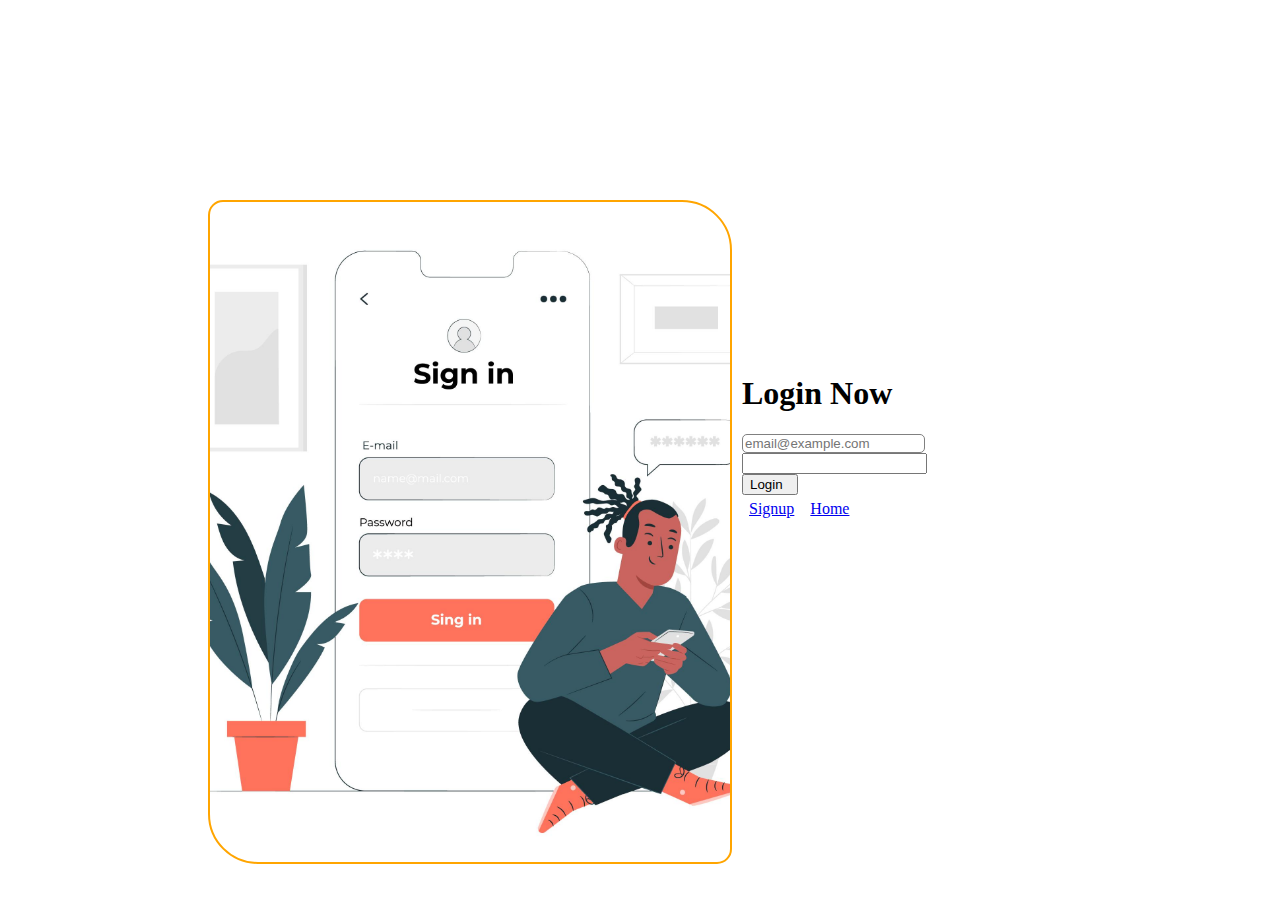
<file: login.html>
<!DOCTYPE html>
<html lang="en">
<head>
    <meta charset="UTF-8">
    <meta http-equiv="X-UA-Compatible" content="IE=edge">
    <meta name="viewport" content="width=device-width, initial-scale=1.0">
    <title>Document</title>
    <link rel="stylesheet" href="logincss.css">
    <link rel="stylesheet" href="https://cdnjs.cloudflare.com/ajax/libs/font-awesome/6.1.1/css/all.min.css" integrity="sha512-KfkfwYDsLkIlwQp6LFnl8zNdLGxu9YAA1QvwINks4PhcElQSvqcyVLLD9aMhXd13uQjoXtEKNosOWaZqXgel0g==" crossorigin="anonymous" referrerpolicy="no-referrer" />

    <link href="https://cdn.jsdelivr.net/npm/bootstrap@5.2.0-beta1/dist/css/bootstrap.min.css" rel="stylesheet" integrity="sha384-0evHe/X+R7YkIZDRvuzKMRqM+OrBnVFBL6DOitfPri4tjfHxaWutUpFmBp4vmVor" crossorigin="anonymous">
</head>
<body>
    <div class="shadow p-3 mb-5 bg-body rounded col-12 col-md-8" id="shadow">
        <!--
        <div class="form-group">
            <div class="row col-12 col-md-8">
            <div class="col-12 col-md-4">
            <label for="first name">First Name:</label>
            <input type="text" id="first name" class="form-control" name="first name" placeholder="First Name" >
           </div> 
           <div class="col-12 col-md-4">
            <label for="Subject">Subject:</label>
            <input type="text" id="Subject" class="form-control" name="Subject" placeholder="Subject">
           </div> 
        </div>   
        <div class="row col-12 col-md-8">
            <div class="col-12 col-md-4 mt-2">
                <label for="email">Your Email:</label>
                <input type="text" id="email" class="form-control" placeholder="Your Email" name="email">

            </div>
            <div class="col-12 col-md-4 mt-2">
                <label for="phone">Phone no:</label>
                <input type="text" id="phone" class="form-control" name="phone" placeholder="Phone no">

            </div>
       
        </div> 
        <div class="row col-12 col-md-8"> 
            <div class="col-12 col-md-8 mt-2">
                <label for="Message">Message:</label>
                <textarea name="message" id="message" name="message" col="4"  rows="3" placeholder="Write Your Message Here" class="form-control"></textarea>

            </div>
       
        </div>
        <button type="submit" class="mt-2 btn btn-dark">Submit&nbsp;&nbsp;<i class="fa-solid fa-arrow-right-from-bracket"></i></button>
        </div>    
    </form>
    
--> 

<section>
  <div class="aboutus">
    <div class="aboutusColumn-1">
       
    </div>
<div class="aboutusColumn-2">
  <h1>Login Now</h1>

    <form>

    <div class="mb-3 row">
        <div class="col-sm-10">
          <input type="text"  class="form-control-plaintext"  placeholder="email@example.com">
        </div>
      </div>
      <div class="mb-3 row">
        <div class="col-sm-10">
          <input type="password" class="form-control" id="inputPassword">
        </div>
      </div>
      <button type="submit" id="button1" class="mt-2 btn btn-dark text-white p-3">Login&nbsp;&nbsp;<i class="fa-solid fa-arrow-right-from-bracket"></i></button>
    <div>
     <a href="signup.html" class="link">Signup</a>
     <a href="photographer.html" class="link">Home</a>
</div>

</div>

</div>

</section>


    </div>
    <script src="https://cdn.jsdelivr.net/npm/bootstrap@5.2.0-beta1/dist/js/bootstrap.bundle.min.js" integrity="sha384-pprn3073KE6tl6bjs2QrFaJGz5/SUsLqktiwsUTF55Jfv3qYSDhgCecCxMW52nD2" crossorigin="anonymous"></script>

</body>
</html>
</file>
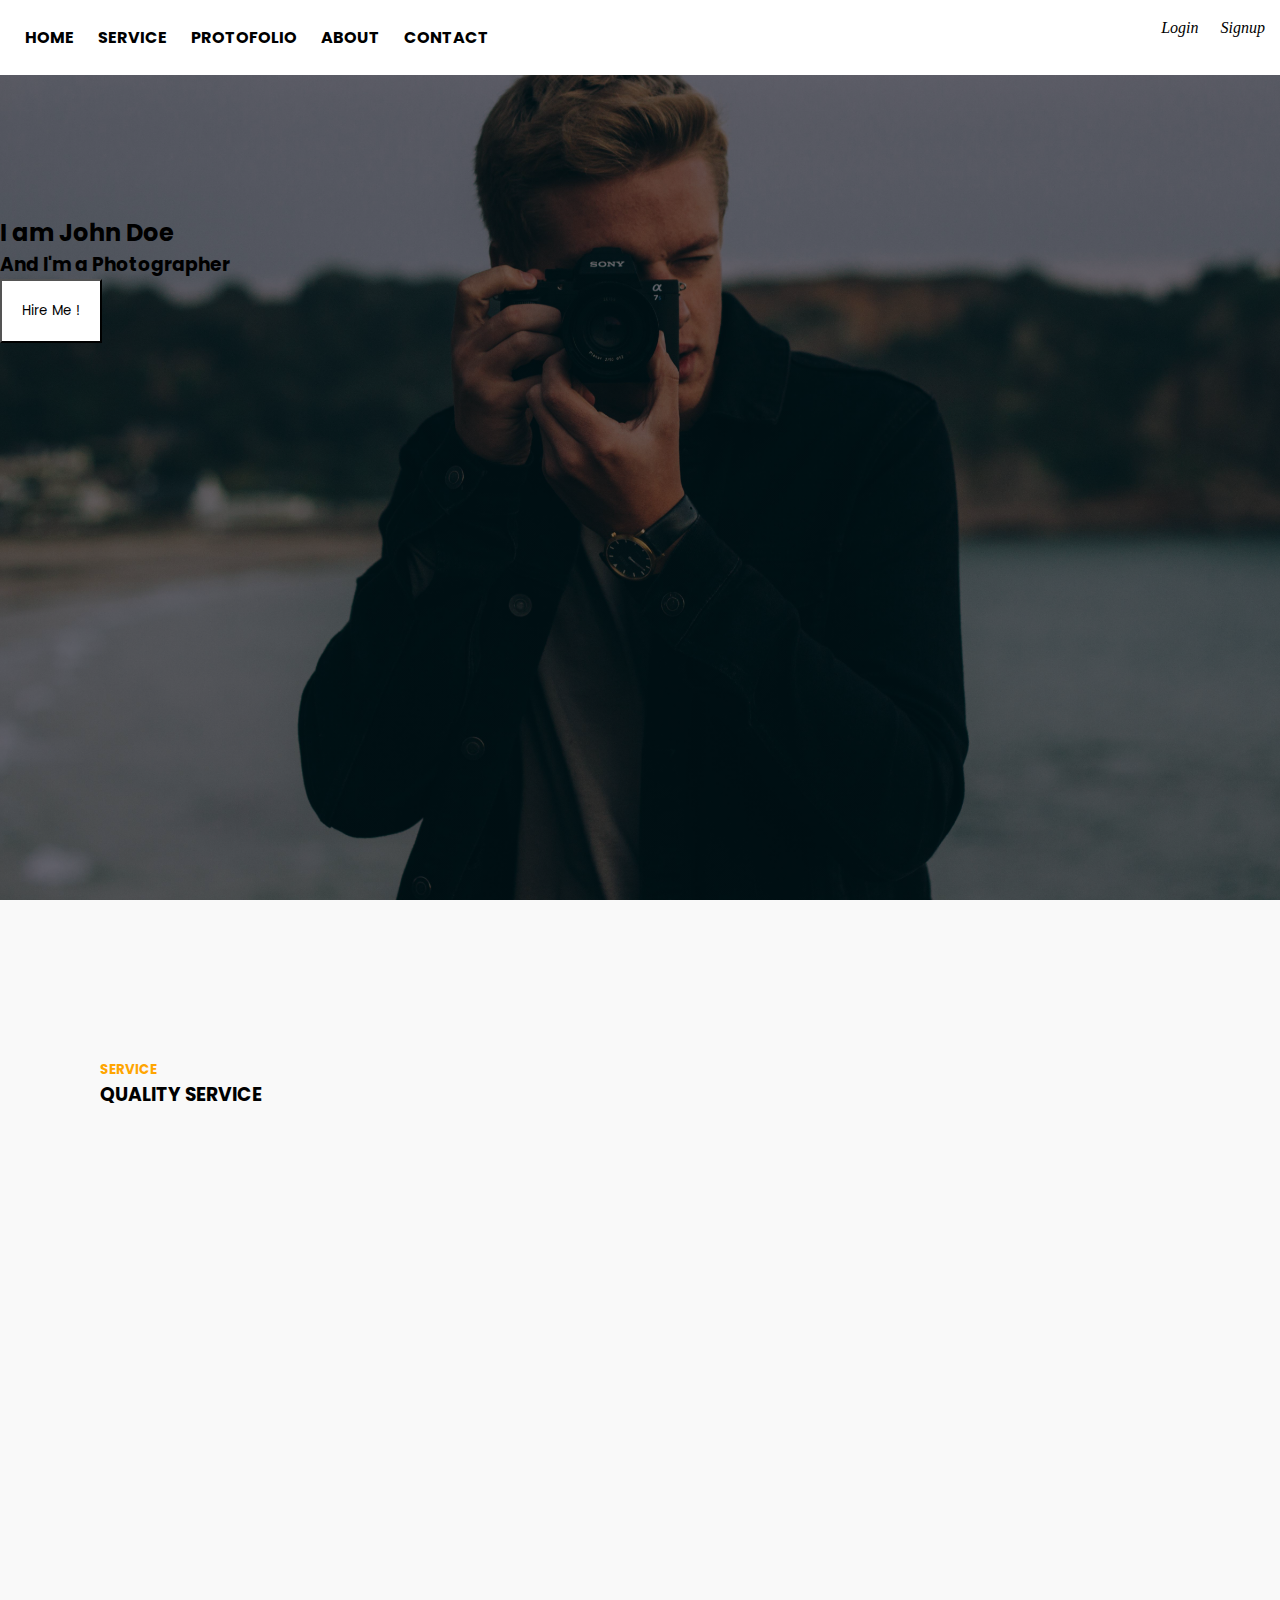
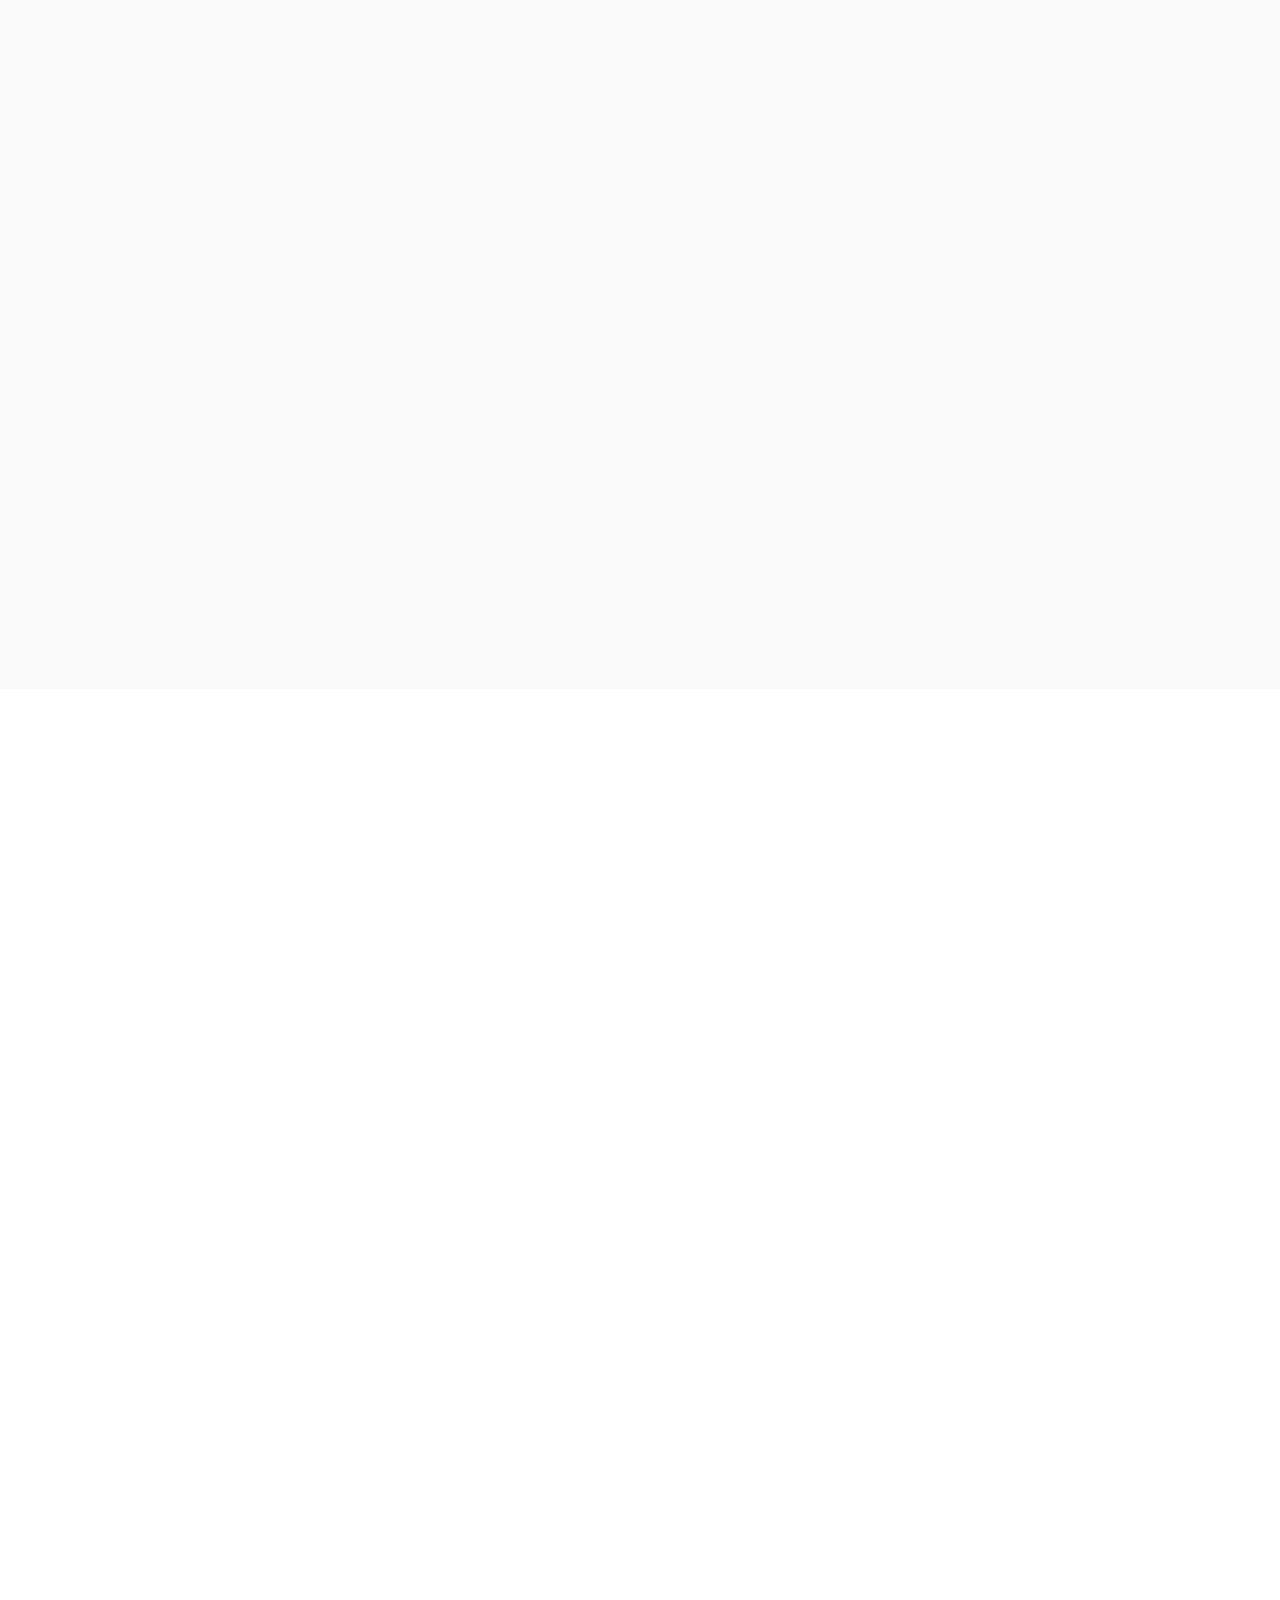
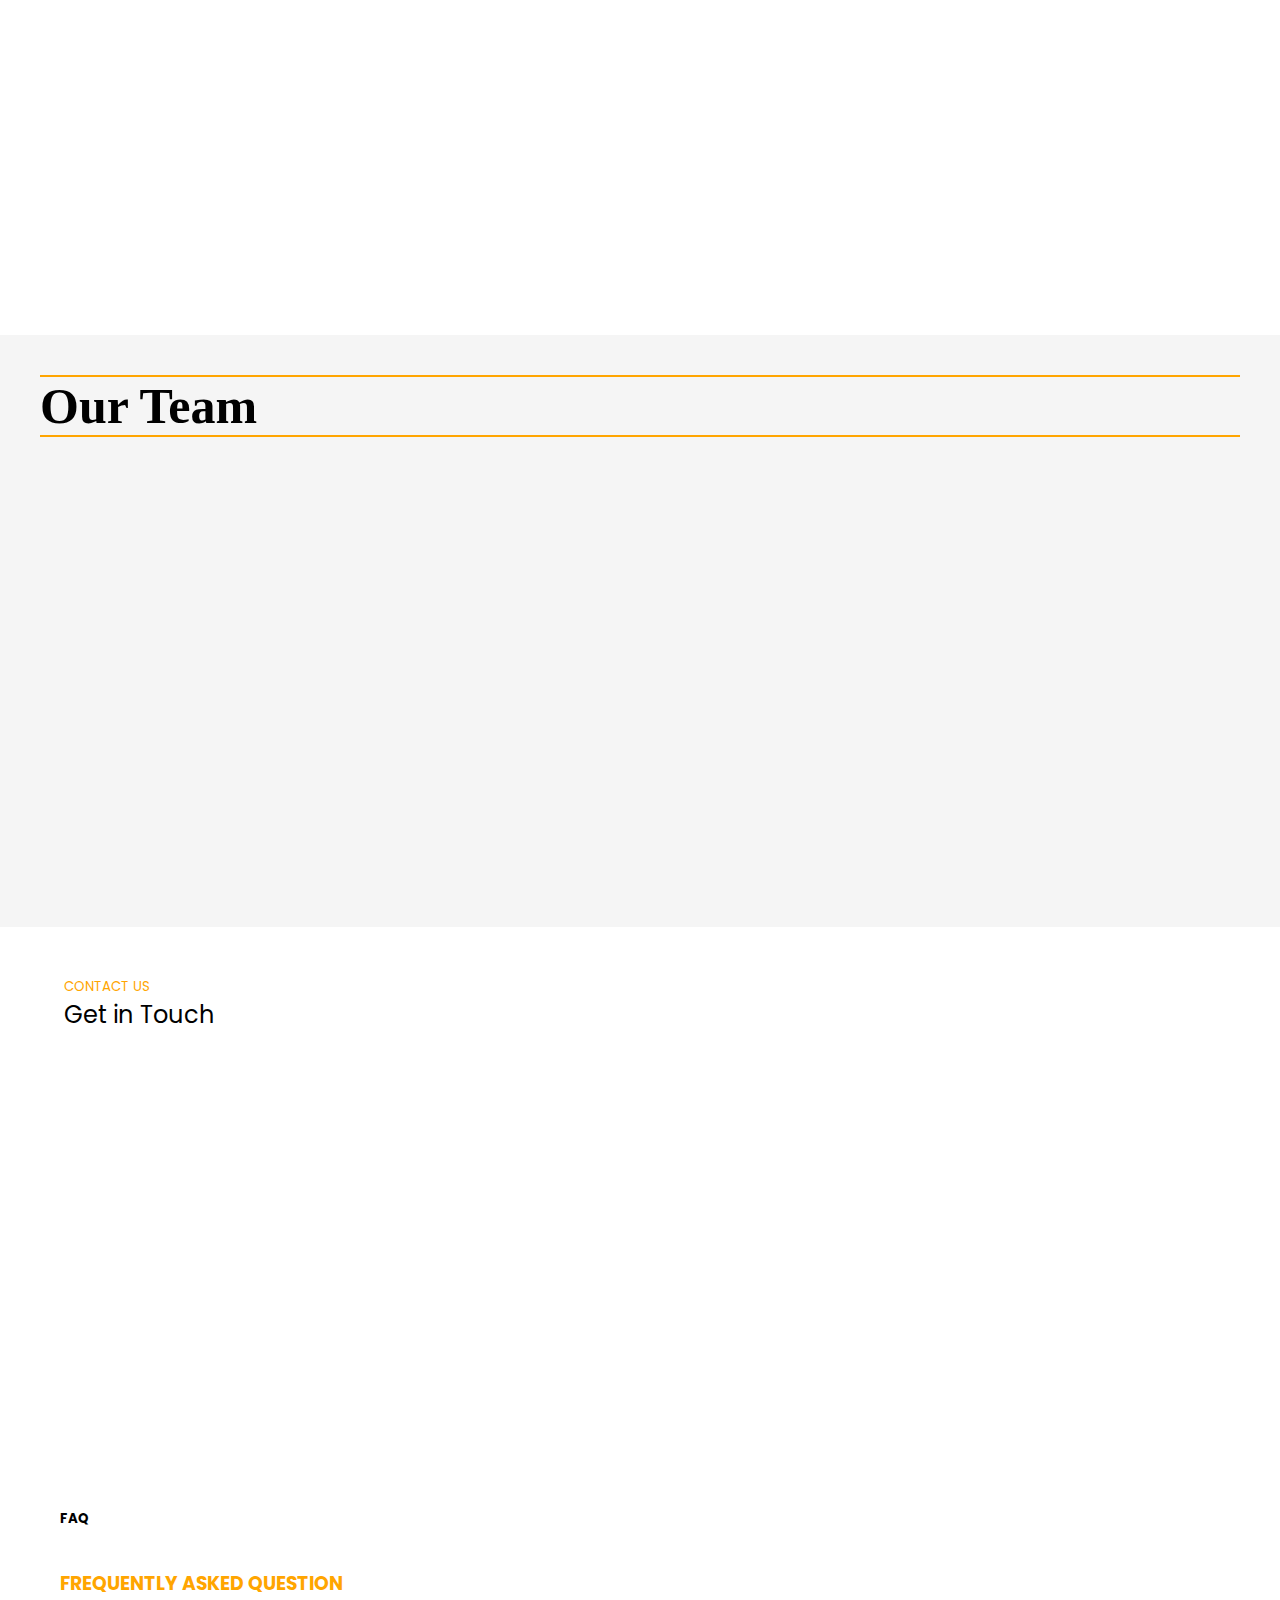
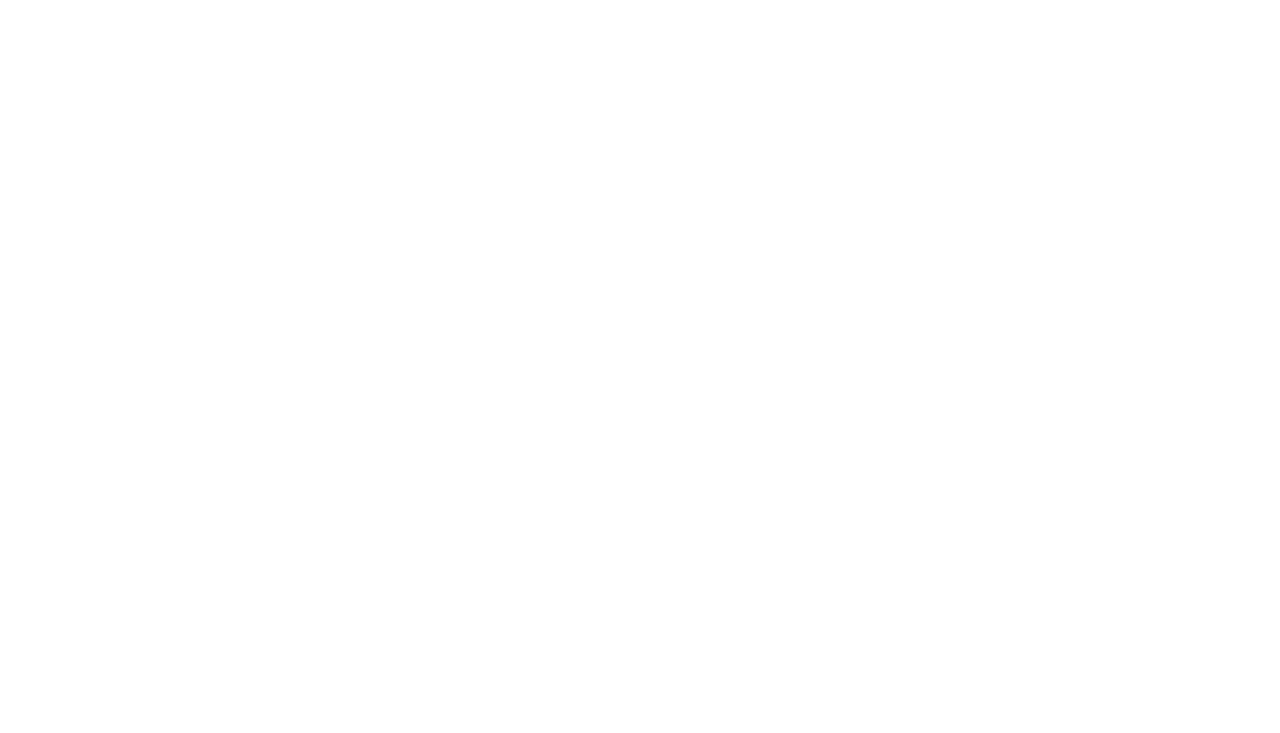
<file: photographer1.html>
<!DOCTYPE html>
<html lang="en">
<head>
    <meta charset="UTF-8">
    <meta http-equiv="X-UA-Compatible" content="IE=edge">
    <meta name="viewport" content="width=device-width, initial-scale=1.0">
    <title>Document</title>
    <link rel="stylesheet" href="https://cdnjs.cloudflare.com/ajax/libs/font-awesome/6.1.1/css/all.min.css" integrity="sha512-KfkfwYDsLkIlwQp6LFnl8zNdLGxu9YAA1QvwINks4PhcElQSvqcyVLLD9aMhXd13uQjoXtEKNosOWaZqXgel0g==" crossorigin="anonymous" referrerpolicy="no-referrer" />
    <link href="https://cdn.jsdelivr.net/npm/bootstrap@5.2.0-beta1/dist/css/bootstrap.min.css" rel="stylesheet" integrity="sha384-0evHe/X+R7YkIZDRvuzKMRqM+OrBnVFBL6DOitfPri4tjfHxaWutUpFmBp4vmVor" crossorigin="anonymous">
     <link rel="stylesheet" href="style-1.css">
     <link href="https://unpkg.com/aos@2.3.1/dist/aos.css" rel="stylesheet">

</head>
    
    <div class="hero-image">
    
        <div class="herocontent">
            <div class="nav1">
                <ul class="nav-menu">
                    <li class="nav-item">
                        <a href="#" class="nav-link">HOME</a>
                    </li>
                    <li class="nav-item">
                        <a href="#" class="nav-link">SERVICE</a>
                    </li>
    
                    <li class="nav-item">
                        <a href="#" class="nav-link">PROTOFOLIO</a>
                    </li>
                    <li class="nav-item">
                        <a href="#" class="nav-link">ABOUT</a>
                    </li>
                    <li class="nav-item">
                        <a href="#" class="nav-link">CONTACT</a>
                    </li>

                    <li class="nav-item" id="login">
                        <a href="login.html" class="nav-link">LOGIN</a>
                    </li>

                    <li class="nav-item" id="signup">
                        <a href="signup.html" class="nav-link">SIGNUP</a>
                    </li>
                </ul>
                <div class="hamburger">
                    <span class="bar"></span>
                    <span class="bar"></span>
                    <span class="bar"></span>
                </div>
            <div class="buttons">
                <i class="fa-solid fa-arrow-right-to-bracket" id="icon">&nbsp;&nbsp;<span><a href="#">Login</a></span></i>
                &nbsp;
                <i class="fa-solid fa-user-plus" id="icon1">&nbsp;&nbsp;<span><a href="#">Signup</a></span></i>
              </div>
              
           </div>
           <div class="container">
            <div class="hero-content py-5">
            <h2 class="text-white">I am John Doe
            </h2>
            <h3 class="text-white">And I'm a Photographer
            </h3>
            <button class="px-3 py-2 rounded-5 border-0">Hire Me !</button>
           </div>
        </div>
        </div>
   
</div>

      </div>
  <section class="section1">
      <h5 class="service">SERVICE</h5>
      <h3 class="quality">QUALITY SERVICE</h3>
      
          <div class="customer row">
              <div class="customer-service"  data-aos="fade-right">
                 <span class="medal">
                     
                    
                    
                    <svg xmlns="http://www.w3.org/2000/svg" x="0px" y="0px"
                    width="80" height="80"
                    viewBox="0 0 172 172"
                    style=" fill:#ffa500;"><g fill="none" fill-rule="nonzero" stroke="none" stroke-width="1" stroke-linecap="butt" stroke-linejoin="miter" stroke-miterlimit="10" stroke-dasharray="" stroke-dashoffset="0" font-family="none" font-weight="none" font-size="none" text-anchor="none" style="mix-blend-mode: normal"><path d="M0,172v-172h172v172z" fill="none"></path><g fill="#f1c40f"><path d="M17.2,13.76c-1.89978,0.00019 -3.43981,1.54022 -3.44,3.44v137.6c0.00019,1.89978 1.54022,3.43981 3.44,3.44h137.6c1.89978,-0.00019 3.43981,-1.54022 3.44,-3.44v-137.6c-0.00019,-1.89978 -1.54022,-3.43981 -3.44,-3.44zM20.64,20.64h130.72v130.72h-130.72zM51.6,79.12v11.85187h17.2v53.50813h13.76v-53.50813h17.2v-11.85187zM126.21844,79.1536c-10.71431,-0.04265 -22.95797,3.2042 -22.95797,18.28172c0,19.7112 26.55922,19.71604 26.55922,28.60844c0,0.8428 0.35744,6.96735 -9.01656,6.96735c-9.374,0 -17.18656,-5.89235 -17.18656,-5.89235v14.30422c0,0 40.87015,13.219 40.87015,-16.5886c-0.00344,-19.35 -26.80781,-18.38223 -26.80781,-27.99703c0,-3.72552 2.64671,-7.20922 9.97735,-7.20922c7.33064,0 13.82047,4.32687 13.82047,4.32687l0.48375,-12.74547c0,0 -7.40868,-2.02277 -15.74203,-2.05594z"></path></g></g></svg>                 
                 
                    <h5>Web Development</h5>
                 <p>Lorem ipsum dolor sit amet, consectetur adipiscing elit. Sed aliquam scelerisque porta. Suspendisse gravida varius dolor.

                </div>
              <div class="customer-service"  data-aos="fade-right">
                <span class="medal"><svg xmlns="http://www.w3.org/2000/svg" x="0px" y="0px"
                    width="80" height="80"
                    viewBox="0 0 172 172"
                    style=" fill:#ffa500;"><g fill="none" fill-rule="nonzero" stroke="none" stroke-width="1" stroke-linecap="butt" stroke-linejoin="miter" stroke-miterlimit="10" stroke-dasharray="" stroke-dashoffset="0" font-family="none" font-weight="none" font-size="none" text-anchor="none" style="mix-blend-mode: normal"><path d="M0,172v-172h172v172z" fill="none"></path><g fill="#f1c40f"><path d="M20.64,13.76c-3.76014,0 -6.88,3.11986 -6.88,6.88v130.72c0,3.76014 3.11986,6.88 6.88,6.88h130.72c3.76014,0 6.88,-3.11986 6.88,-6.88v-130.72c0,-3.76014 -3.11986,-6.88 -6.88,-6.88zM20.64,20.64h130.72v130.72h-130.72zM99.76,48.16c-10.3544,0 -19.71362,4.16213 -26.55922,10.90453c-1.9952,-0.3784 -4.02238,-0.58453 -6.12078,-0.58453c-18.0256,0 -32.68,14.6544 -32.68,32.68c0,18.0256 14.6544,32.68 32.68,32.68h15.48h17.2c20.8808,0 37.84,-16.9592 37.84,-37.84c0,-20.8808 -16.9592,-37.84 -37.84,-37.84zM99.76,55.04c17.0624,0 30.96,13.8976 30.96,30.96c0,17.0624 -13.8976,30.96 -30.96,30.96c-4.9536,0 -9.28827,-1.27603 -13.17547,-3.30563c-5.3664,-2.7864 -9.91015,-7.08183 -14.21016,-11.65703l-3.60797,-3.92375c-1.9264,-2.0984 -3.85683,-4.22717 -5.85203,-6.18797c-1.3416,-1.3416 -1.3416,-3.54965 0,-4.89125c1.3416,-1.3416 3.54965,-1.3416 4.89125,0c2.0296,2.064 4.0248,4.23496 6.02,6.43656c7.8432,8.5656 15.23597,16.64906 25.93437,16.64906c13.2784,0 24.08,-10.8016 24.08,-24.08c0,-13.2784 -10.8016,-24.08 -24.08,-24.08c-4.7128,0 -9.22189,1.34455 -13.07469,3.89015c-1.9264,-1.4792 -4.01916,-2.85574 -6.25516,-3.99094c5.4696,-4.3688 12.24345,-6.77922 19.32985,-6.77922zM67.08,65.36c4.0248,0 7.66851,1.17255 11.00531,3.03015c1.7888,0.9632 3.44322,2.0933 5.02562,3.3661c3.44,2.6832 6.49972,5.85069 9.25172,8.77469c0.9976,1.032 1.99977,2.06024 2.96297,3.02344c1.3416,1.3416 1.3416,3.54965 0,4.89125c-1.3416,1.3416 -3.54965,1.3416 -4.89125,0c-0.9976,-0.9976 -1.99063,-2.07045 -3.05703,-3.17125c-5.848,-6.1232 -12.45415,-13.03437 -20.29735,-13.03437c-10.4232,0 -18.92,8.4968 -18.92,18.92c0,10.4232 8.4968,18.92 18.92,18.92c1.1008,0 2.19891,-0.10266 3.26531,-0.30906c1.8576,1.8576 3.8923,3.71547 6.0939,5.43547c-2.9584,1.1696 -6.12562,1.7536 -9.35922,1.7536c-14.2416,0 -25.8,-11.5584 -25.8,-25.8c0,-14.2416 11.5584,-25.8 25.8,-25.8z"></path></g></g></svg>

                </span>
                <h5>Creative Design</h5>

                <p>Lorem ipsum dolor sit amet, consectetur adipiscing elit. Sed aliquam scelerisque porta. Suspendisse gravida varius dolor.

              </div>
              <div class="customer-service"  data-aos="fade-right">
                <span class="medal">
                    
                    
                    
                    <svg xmlns="http://www.w3.org/2000/svg" x="0px" y="0px"
                    width="80" height="80"
                    viewBox="0 0 172 172"
                    style=" fill:#ffa500"><g fill="none" fill-rule="nonzero" stroke="none" stroke-width="1" stroke-linecap="butt" stroke-linejoin="miter" stroke-miterlimit="10" stroke-dasharray="" stroke-dashoffset="0" font-family="none" font-weight="none" font-size="none" text-anchor="none" style="mix-blend-mode: normal"><path d="M0,172v-172h172v172z" fill="none"></path><g fill="#f1c40f"><path d="M20.64,13.76c-3.76014,0 -6.88,3.11986 -6.88,6.88v130.72c0,3.76014 3.11986,6.88 6.88,6.88h130.72c3.76014,0 6.88,-3.11986 6.88,-6.88v-130.72c0,-3.76014 -3.11986,-6.88 -6.88,-6.88zM20.64,20.64h130.72v130.72h-130.72zM58.56735,48.16l-0.08735,75.68h8.47906l0.12094,-34.4h18.92v-6.88h-18.92672l-0.02688,-27.02281h22.3936v-7.37719zM101.48,48.16l0.12094,75.68h8.47906v-75.68z"></path></g></g></svg>                
                
                
                    <h5>Creative Design</h5>

                <p>Lorem ipsum dolor sit amet, consectetur adipiscing elit. Sed aliquam scelerisque porta. Suspendisse gravida varius dolor.

</p>
              </div>
      </div>

      <div class="customer1"  data-aos="fade-right">
        <div class="customer-service">
           <span class="medal">
               
            
            <svg xmlns="http://www.w3.org/2000/svg" x="0px" y="0px"
width="80" height="80"
viewBox="0 0 172 172"
style=" fill:#ffa500;"><g fill="none" fill-rule="nonzero" stroke="none" stroke-width="1" stroke-linecap="butt" stroke-linejoin="miter" stroke-miterlimit="10" stroke-dasharray="" stroke-dashoffset="0" font-family="none" font-weight="none" font-size="none" text-anchor="none" style="mix-blend-mode: normal"><path d="M0,172v-172h172v172z" fill="none"></path><g fill="#f1c40f"><path d="M129,14.33333c-11.78924,0 -21.5,9.71076 -21.5,21.5c0,1.3685 0.15617,2.70271 0.40593,4.00326l-51.13249,29.82845c-3.75057,-3.17375 -8.52688,-5.16504 -13.77344,-5.16504c-11.78924,0 -21.5,9.71076 -21.5,21.5c0,11.78924 9.71076,21.5 21.5,21.5c5.24655,0 10.02287,-1.99129 13.77344,-5.16504l51.13249,29.81445c-0.25145,1.30477 -0.40593,2.64402 -0.40593,4.01725c0,11.78924 9.71076,21.5 21.5,21.5c11.78924,0 21.5,-9.71076 21.5,-21.5c0,-11.78924 -9.71076,-21.5 -21.5,-21.5c-5.24973,0 -10.02192,2.00185 -13.77344,5.17903l-51.13249,-29.84244c0.24976,-1.30055 0.40592,-2.63476 0.40592,-4.00326c0,-1.3685 -0.15617,-2.70271 -0.40592,-4.00326l51.13249,-29.82845c3.75057,3.17375 8.52689,5.16504 13.77344,5.16504c11.78924,0 21.5,-9.71076 21.5,-21.5c0,-11.78924 -9.71076,-21.5 -21.5,-21.5zM129,28.66667c4.04292,0 7.16667,3.12374 7.16667,7.16667c0,4.04293 -3.12374,7.16667 -7.16667,7.16667c-4.04292,0 -7.16667,-3.12374 -7.16667,-7.16667c0,-4.04293 3.12374,-7.16667 7.16667,-7.16667zM43,78.83333c4.04293,0 7.16667,3.12374 7.16667,7.16667c0,4.04292 -3.12374,7.16667 -7.16667,7.16667c-4.04293,0 -7.16667,-3.12374 -7.16667,-7.16667c0,-4.04292 3.12374,-7.16667 7.16667,-7.16667zM129,129c4.04292,0 7.16667,3.12374 7.16667,7.16667c0,4.04292 -3.12374,7.16667 -7.16667,7.16667c-4.04292,0 -7.16667,-3.12374 -7.16667,-7.16667c0,-4.04292 3.12374,-7.16667 7.16667,-7.16667z"></path></g></g></svg>
          
          
            <h5>Web Development</h5>
           <p>Lorem ipsum dolor sit amet, consectetur adipiscing elit. Sed aliquam scelerisque porta. Suspendisse gravida varius dolor.

          </div>
        <div class="customer-service"  data-aos="fade-right">
          <span class="medal">
            <svg xmlns="http://www.w3.org/2000/svg" x="0px" y="0px"
            width="80" height="80"
            viewBox="0 0 172 172"
            style=" fill:#ffa500;"><g fill="none" fill-rule="nonzero" stroke="none" stroke-width="1" stroke-linecap="butt" stroke-linejoin="miter" stroke-miterlimit="10" stroke-dasharray="" stroke-dashoffset="0" font-family="none" font-weight="none" font-size="none" text-anchor="none" style="mix-blend-mode: normal"><path d="M0,172v-172h172v172z" fill="none"></path><g fill="#f1c40f"><path d="M20.64,13.76c-3.76014,0 -6.88,3.11986 -6.88,6.88v130.72c0,3.76014 3.11986,6.88 6.88,6.88h130.72c3.76014,0 6.88,-3.11986 6.88,-6.88v-130.72c0,-3.76014 -3.11986,-6.88 -6.88,-6.88zM20.64,20.64h130.72v130.72h-130.72zM68.5514,48.16l-16.9514,75.68h8.25063l4.90469,-22.13156h16.51469l4.78375,22.13156h8.36485l-16.50797,-75.68zM112.60625,48.16c-2.83456,0 -5.10625,2.15172 -5.10625,5.375c0,3.22328 2.15747,5.375 4.99203,5.375h0.11422c3.17512,0 5.21375,-2.15172 5.21375,-5.375c0,-3.22328 -2.03863,-5.375 -5.21375,-5.375zM73.01937,56.55172h0.32922c0.88064,5.504 1.8756,11.66756 2.9764,16.95141l3.9036,19.38359l-14.0825,-0.00672l3.78937,-19.26265c1.1008,-5.06712 2.19982,-11.45155 3.0839,-17.06563zM108.36,65.36v58.48h8.6v-58.48z"></path></g></g></svg>
              </span>
          <h5>Creative Design</h5>

          <p>Lorem ipsum dolor sit amet, consectetur adipiscing elit. Sed aliquam scelerisque porta. Suspendisse gravida varius dolor.

        </div>
        <div class="customer-service"  data-aos="fade-right">
          <span class="medal">
            <svg xmlns="http://www.w3.org/2000/svg" x="0px" y="0px"
            width="80" height="80"
            viewBox="0 0 172 172"
            style=" fill:#ffa500"><g fill="none" fill-rule="nonzero" stroke="none" stroke-width="1" stroke-linecap="butt" stroke-linejoin="miter" stroke-miterlimit="10" stroke-dasharray="" stroke-dashoffset="0" font-family="none" font-weight="none" font-size="none" text-anchor="none" style="mix-blend-mode: normal"><path d="M0,172v-172h172v172z" fill="none"></path><g fill="#f1c40f"><path d="M26.875,26.875v118.25h118.25v-118.25zM37.625,37.625h96.75v96.75h-96.75zM53.75,59.125v53.75h10.75v-21.5h5.375c8.83935,0 16.125,-7.28565 16.125,-16.125c0,-8.83935 -7.28565,-16.125 -16.125,-16.125zM64.5,69.875h5.375c3.04443,0 5.375,2.33057 5.375,5.375c0,3.04443 -2.33057,5.375 -5.375,5.375h-5.375zM104.8125,69.875c-7.34863,0 -13.4375,6.08887 -13.4375,13.4375c0,7.34864 6.08887,13.4375 13.4375,13.4375c1.53271,0 2.6875,1.15479 2.6875,2.6875c0,1.95264 -0.33594,2.6875 -2.6875,2.6875c-2.03662,0 -2.33057,-0.46191 -2.35156,-0.50391c-0.02099,-0.04199 -0.33594,-0.20996 -0.33594,-1.51172h-10.75c0,3.04443 0.83984,6.48779 3.35938,9.07031c2.51953,2.58252 6.17285,3.69531 10.07813,3.69531c7.57959,0 13.4375,-6.48779 13.4375,-13.4375c0,-7.34863 -6.08886,-13.4375 -13.4375,-13.4375c-1.53271,0 -2.6875,-1.15479 -2.6875,-2.6875c0,-1.53271 1.15479,-2.6875 2.6875,-2.6875c1.44873,0 1.84766,0.31494 2.18359,0.67188c0.33594,0.35693 0.50391,1.04981 0.50391,1.51172h10.75c0,-3.04443 -1.0498,-6.19385 -3.35937,-8.73437c-2.30957,-2.54053 -6.00488,-4.19922 -10.07812,-4.19922z"></path></g></g></svg>


          </span>
          <h5>Creative Design</h5>

          <p>Lorem ipsum dolor sit amet, consectetur adipiscing elit. Sed aliquam scelerisque porta. Suspendisse gravida varius dolor.

</p>
        </div>
</div>
  </section> 
<div class="animated-counter">
    <div class="div-container">
<p id="count1" style="font-size:100px;"></p>
<h3 style="text-align:center">Our Client</h3>
    </div>
<div class="div-container">
<p id="count2" style="font-size:100px;">Our Project</p>
<h3 style="text-align:center">Our Project</h3>

</div>
<div class="div-container">
<p id="count3" style="font-size:100px;"></p>
<h3 style="text-align:center">Happy Client</h3>

</div>


</div>



  <section>

  <div class="aboutus">
      <div class="aboutusColumn-1" data-aos="fade-left">
         
      </div>
<div class="aboutusColumn-2" data-aos="fade-right">
    <div class="heading"> 
<h2 style="font-size:100px"><span style="border-bottom:3px solid orange;font-size:100px;">Know</span> Me More</h2>
    <h1>I'm <span>Simone Olivia</span>, a Web Developer</h1>
    </div>
<p>
<p style="font-family:font-family: Arial, Helvetica, sans-serif"
>&nbsp;&nbsp;I help you build brand for your business at an affordable price.</p>&nbsp;<img src="icons8-quote-left-50.png">Thousands of clients have procured exceptional results while working with our &nbsp;&nbsp;dedicated team.  &nbsp;when an unknown printer took a galley of type and scrambled it to &nbsp;&nbsp;make a type specimen book.<img src="icons8-quote-left-50.png">
</p>

<p> &nbsp;Delivering work within time and budget which meets client’s requirements is our moto. &nbsp;&nbsp;Lorem&nbsp; &nbsp;Ipsum has been the industry's standard dummy text ever when an unknown &nbsp;&nbsp;printer took a  &nbsp; &nbsp;galley.

</p>
</div>
  </div>
</section>

<section class="section2">
    <h1 style="font-size:50px" id="Team"> Our Team</h1>
    <center>
    <div class="team-members" >
        <div class="team-memeber1"  data-aos="zoom-in">
        <div class="team-member-content1">
      <h1>Cory J. Anthony</h1>

        
            </div>

        </div>
        <br>
        <br>
        <br>
        <br>
        <br>
        <br>
        
        <div class="team-member2"  data-aos="zoom-in">
            <div class="team-member-content2">
                <div>
                    <h1>
                    
                        <!--<span><i class="fa-brands fa-facebook-square">&nbsp;</i><i class="fa-brands fa-twitter-square"></i>                            <i class="fa-brands fa-instagram-square"></i>
                            <br>

                    </span>
                -->
                       Kimberly P. Fiedler</h1>

                </div>

            </div>
        </div>
        <br>
        <br>
        <br>
        
        <div class="team-member3" data-aos="zoom-in">
            <div class="team-member-content3">
                <h1>
               <!-- <span>
                    <i class="fa-brands fa-facebook-square">&nbsp;</i><i class="fa-brands fa-twitter-square"></i>        <i class="fa-brands fa-instagram-square"></i>
                        -->

                    <br>
                    
                    Doris A. Monk
               
                </h1>

            </div>
        </div>
        <br>
        <br>
        <br>
        <br>
        <br>
        <br>
    
      
    </center>

    </div>
    <br>
    <br>

</section>
<br>
<br>
<h5 class="text-warning pt-3" id="contact-head">CONTACT US</h5>
<h2 class="text-dark" id="contact-head1">Get in Touch</h2>

<form>
                <div class="form-group" data-aos="fade-up"
                data-aos-duration="3000">
                    <div class="row col-12 col-md-8">
                    <div class="col-12 col-md-4">
                    <label for="first name">First Name:</label>
                    <input type="text" id="first name" class="form-control" name="first name" placeholder="First Name" >
                   </div> 
                   <div class="col-12 col-md-4">
                    <label for="Subject">Subject:</label>
                    <input type="text" id="Subject" class="form-control" name="Subject" placeholder="Subject">
                   </div> 
                </div>   
                <div class="row col-12 col-md-8">
                    <div class="col-12 col-md-4 mt-2">
                        <label for="email">Your Email:</label>
                        <input type="text" id="email" class="form-control" placeholder="Your Email" name="email">
    
                    </div>
                    <div class="col-12 col-md-4 mt-2">
                        <label for="phone">Phone no:</label>
                        <input type="text" id="phone" class="form-control" name="phone" placeholder="Phone no">
    
                    </div>
               
                </div> 
                <div class="row col-12 col-md-8"> 
                    <div class="col-12 col-md-8 mt-2">
                        <label for="Message">Message:</label>
                        <textarea name="message" id="message" name="message" col="4"  rows="3" placeholder="Write Your Message Here" class="form-control"></textarea>
    
                    </div>
               
                </div>
                <button type="submit" class="mt-2 btn btn-dark">Submit&nbsp;&nbsp;<i class="fa-solid fa-arrow-right-from-bracket"></i></button>
                </div>    
            </form>
    
    
    
    
    <section class="section3">
    <h5 id="faq">FAQ</h5>
    <h3 id="faq1">frequently asked question</h3>
    
    <div class="accordion-group" data-aos="fade-up"
    data-aos-duration="3000">
        <div class="accordion">
            <div class="accordionQuestion">
                <p>What is the return policy?
            
                <i class="fa-solid fa-circle-plus"></i></p>
                <div class="accordionAnswer">
                    <p>Most unopened items in new condition and returned within 90 days will receive a refund or exchange. Some items have a modified return policy noted on the receipt or packing slip. Items that are opened or damaged or do not have a receipt may be denied a refund or exchange. Items purchased online or in-store may be returned to any store.Online purchases may be returned via a major parcel carrier.
            </div>
            </div>
        
        
    </div>
        <div class="accordion">
            <div class="accordionQuestion">
                <p>How long does it take to process a refund? <i class="fa-solid fa-circle-plus"></i></p>
                <div class="accordionAnswer">
                    <p>We will reimburse you for returned items in the same way you paid for them. For example, any amounts deducted from a gift card will be credited back to a gift card. For returns by mail, once we receive your return, we will process it within 4–5 business days. It may take up to 7 days after we process the return to reflect in your account, depending on your financial institution's processing time.</p>
                </div>
           
            </div>
            </div>
        <div class="accordion">
            <div class="accordionQuestion">
                <p>Will I be charged sales tax for online orders? <i class="fa-solid fa-circle-plus"></i></p>
                <div class="accordionAnswer">
                    <p>Our local teams work diligently to make sure that your order arrives on time, within our normaldelivery hours of 9AM to 8PM in the recipient's time zone. During  busy holiday periods like Christmas, Valentine's and Mother's Day, we may extend our delivery hours before 9AM and after 8PM to ensure that all gifts are delivered on time. If for any reason your gift does not arrive on time, our dedicated Customer Service agents will do everything they can to help successfully resolve your issue.</p>
                </div>
       
            </div>
            
        </div>
        <div class="accordion">
            <div class="accordionQuestion">
                <p>When will my credit card be charged? <i class="fa-solid fa-circle-plus"></i></p>
                <div class="accordionAnswer">
                    <p>We'll attempt to securely charge your credit card at the point of purchase online. If there's a problem, you'll be notified on the spot and prompted to use another card. Once we receive verification of sufficient funds, your payment will be completed and transferred securely to us. Your account will be charged in 24 to 48 hours.</p>
                </div>
            </div>
            
        </div>
        <div class="accordion">
            <div class="accordionQuestion">
                <p>What is the policy for late/non-delivery of items ordered online? <i class="fa-solid fa-circle-plus"></i></p>
                <div class="accordionAnswer">
                    <p>Local and State sales tax will be collected if your recipient's mailing address is in:Arizona California Colorado</p>
                </div>
    
            </div>
            
        </div>
       
    </div>
</section>
<footer>
    <div class="bg-black text-white p-5 d-flex justify-content-flex-start" id="footer">
<div class="icon">
    <svg xmlns="http://www.w3.org/2000/svg" x="0px" y="0px"
width="30" height="30"
viewBox="0 0 172 172"
style=" fill:white;"><g fill="none" fill-rule="nonzero" stroke="none" stroke-width="1" stroke-linecap="butt" stroke-linejoin="miter" stroke-miterlimit="10" stroke-dasharray="" stroke-dashoffset="0" font-family="none" font-weight="none" font-size="none" text-anchor="none" style="mix-blend-mode: normal"><path d="M0,172v-172h172v172z" fill="none"></path><g fill="#ffffff"><path d="M172.215,35.905c-6.35594,2.82188 -13.16875,4.71656 -20.33094,5.57656c7.31,-4.38063 12.92687,-11.31438 15.56062,-19.565c-6.82625,4.04469 -14.41844,6.9875 -22.4675,8.57312c-6.45,-6.88 -15.64125,-11.16656 -25.81344,-11.16656c-19.53812,0 -35.38094,15.82937 -35.38094,35.3675c0,2.76812 0.3225,5.46906 0.92719,8.0625c-29.40125,-1.47813 -55.45656,-15.56063 -72.91187,-36.96656c-3.05031,5.24062 -4.78375,11.31437 -4.78375,17.79125c0,12.26844 6.235,23.09906 15.73531,29.455c-5.805,-0.18813 -11.26062,-1.78719 -16.03094,-4.43438c0,0.14781 0,0.29563 0,0.44344c0,17.14625 12.20125,31.43031 28.36656,34.69562c-2.95625,0.80625 -6.08719,1.23625 -9.31219,1.23625c-2.28438,0 -4.50156,-0.215 -6.665,-0.645c4.515,14.04219 17.57625,24.295 33.04281,24.57719c-12.09375,9.48688 -27.34531,15.13063 -43.92719,15.13063c-2.86219,0 -5.67062,-0.16125 -8.42531,-0.49719c15.64125,10.05125 34.23875,15.89656 54.22031,15.89656c65.06438,0 100.64688,-53.89781 100.64688,-100.63344c0,-1.53187 -0.04031,-3.07719 -0.09406,-4.58219c6.90687,-4.98531 12.9,-11.22031 17.64344,-18.31531z"></path></g></g></svg>


<svg xmlns="http://www.w3.org/2000/svg" x="0px" y="0px"
width="30" height="30"
viewBox="0 0 172 172"
style=" fill:white;"><g fill="none" fill-rule="nonzero" stroke="none" stroke-width="1" stroke-linecap="butt" stroke-linejoin="miter" stroke-miterlimit="10" stroke-dasharray="" stroke-dashoffset="0" font-family="none" font-weight="none" font-size="none" text-anchor="none" style="mix-blend-mode: normal"><path d="M0,172v-172h172v172z" fill="none"></path><g fill="#ffffff"><path d="M110.08,37.84h17.2c1.89888,0 3.44,-1.54112 3.44,-3.44v-23.17528c0,-1.80256 -1.38632,-3.3024 -3.182,-3.42968c-5.47304,-0.38872 -16.16456,-0.91504 -23.85296,-0.91504c-21.12504,0 -34.88504,12.6592 -34.88504,35.66592v22.81408h-24.08c-1.89888,0 -3.44,1.54112 -3.44,3.44v24.08c0,1.89888 1.54112,3.44 3.44,3.44h24.08v65.36c0,1.89888 1.54112,3.44 3.44,3.44h24.08c1.89888,0 3.44,-1.54112 3.44,-3.44v-65.36h24.84368c1.7544,0 3.22672,-1.31752 3.41936,-3.0616l2.67632,-24.08c0.22704,-2.03648 -1.36912,-3.8184 -3.41936,-3.8184h-27.52v-17.2c0,-5.70008 4.61992,-10.32 10.32,-10.32z"></path></g></g></svg>

<svg xmlns="http://www.w3.org/2000/svg" x="0px" y="0px"
width="30" height="30"
viewBox="0 0 172 172"
style=" fill:white;"><g fill="none" fill-rule="nonzero" stroke="none" stroke-width="1" stroke-linecap="butt" stroke-linejoin="miter" stroke-miterlimit="10" stroke-dasharray="" stroke-dashoffset="0" font-family="none" font-weight="none" font-size="none" text-anchor="none" style="mix-blend-mode: normal"><path d="M0,172v-172h172v172z" fill="none"></path><g fill="#ffffff"><path d="M55.04,10.32c-24.6648,0 -44.72,20.0552 -44.72,44.72v61.92c0,24.6648 20.0552,44.72 44.72,44.72h61.92c24.6648,0 44.72,-20.0552 44.72,-44.72v-61.92c0,-24.6648 -20.0552,-44.72 -44.72,-44.72zM127.28,37.84c3.784,0 6.88,3.096 6.88,6.88c0,3.784 -3.096,6.88 -6.88,6.88c-3.784,0 -6.88,-3.096 -6.88,-6.88c0,-3.784 3.096,-6.88 6.88,-6.88zM86,48.16c20.8808,0 37.84,16.9592 37.84,37.84c0,20.8808 -16.9592,37.84 -37.84,37.84c-20.8808,0 -37.84,-16.9592 -37.84,-37.84c0,-20.8808 16.9592,-37.84 37.84,-37.84zM86,55.04c-17.0624,0 -30.96,13.8976 -30.96,30.96c0,17.0624 13.8976,30.96 30.96,30.96c17.0624,0 30.96,-13.8976 30.96,-30.96c0,-17.0624 -13.8976,-30.96 -30.96,-30.96z"></path></g></g></svg>

<svg xmlns="http://www.w3.org/2000/svg" x="0px" y="0px"
width="30" height="30"
viewBox="0 0 172 172"
style=" fill:#000000;"><g fill="none" fill-rule="nonzero" stroke="none" stroke-width="1" stroke-linecap="butt" stroke-linejoin="miter" stroke-miterlimit="10" stroke-dasharray="" stroke-dashoffset="0" font-family="none" font-weight="none" font-size="none" text-anchor="none" style="mix-blend-mode: normal"><path d="M0,172v-172h172v172z" fill="none"></path><g fill="#ffffff"><path d="M143.19,37.04719c-13.69281,-11.01875 -35.35406,-12.88656 -36.28125,-12.95375c-1.43781,-0.12094 -2.80844,0.68531 -3.39969,2.01563c-0.05375,0.08062 -0.52406,1.16906 -1.04813,2.86219c9.05688,1.53188 20.18313,4.60906 30.24781,10.8575c1.6125,0.99438 2.10969,3.1175 1.11531,4.73c-0.65844,1.06156 -1.77375,1.63938 -2.92938,1.63938c-0.61812,0 -1.24969,-0.17469 -1.81406,-0.52406c-17.3075,-10.73656 -38.915,-11.27406 -43.08063,-11.27406c-4.16562,0 -25.78656,0.5375 -43.08062,11.27406c-1.6125,1.00781 -3.73563,0.51062 -4.73,-1.10188c-1.00781,-1.62594 -0.51063,-3.73562 1.10187,-4.74344c10.06469,-6.235 21.19094,-9.32562 30.24781,-10.84406c-0.52406,-1.70656 -0.99438,-2.78156 -1.03469,-2.87562c-0.60469,-1.33031 -1.96188,-2.16344 -3.41313,-2.01563c-0.92719,0.06719 -22.58844,1.935 -36.46937,13.10156c-7.24281,6.70531 -21.74188,45.88906 -21.74188,79.765c0,0.60469 0.16125,1.1825 0.45688,1.70656c9.9975,17.57625 37.28906,22.17187 43.51062,22.37344c0.02688,0 0.06719,0 0.1075,0c1.10188,0 2.13656,-0.52406 2.78156,-1.41094l6.28875,-8.65375c-16.97156,-4.38063 -25.63875,-11.825 -26.13594,-12.26844c-1.42438,-1.24969 -1.55875,-3.42656 -0.29563,-4.85094c1.24969,-1.42437 3.42656,-1.55875 4.85094,-0.30906c0.20156,0.18812 16.16531,13.73312 47.55531,13.73312c31.44375,0 47.4075,-13.59875 47.56875,-13.73312c1.42438,-1.23625 3.58781,-1.11531 4.85094,0.3225c1.24969,1.42437 1.11531,3.58781 -0.30906,4.8375c-0.49719,0.44344 -9.16438,7.88781 -26.13594,12.26844l6.28875,8.65375c0.645,0.88687 1.67969,1.41094 2.78156,1.41094c0.04031,0 0.08063,0 0.1075,0c6.22156,-0.20156 33.51313,-4.79719 43.51063,-22.37344c0.29562,-0.52406 0.45687,-1.10188 0.45687,-1.70656c0,-33.87594 -14.49906,-73.05969 -21.93,-79.91281zM63.64,103.2c-6.65156,0 -12.04,-6.15437 -12.04,-13.76c0,-7.60562 5.38844,-13.76 12.04,-13.76c6.65156,0 12.04,6.15438 12.04,13.76c0,7.60563 -5.38844,13.76 -12.04,13.76zM108.36,103.2c-6.65156,0 -12.04,-6.15437 -12.04,-13.76c0,-7.60562 5.38844,-13.76 12.04,-13.76c6.65156,0 12.04,6.15438 12.04,13.76c0,7.60563 -5.38844,13.76 -12.04,13.76z"></path></g></g></svg>
</div>
    </div>
</footer>

<script src="https://cdn.jsdelivr.net/npm/bootstrap@5.2.0-beta1/dist/js/bootstrap.bundle.min.js" integrity="sha384-pprn3073KE6tl6bjs2QrFaJGz5/SUsLqktiwsUTF55Jfv3qYSDhgCecCxMW52nD2" crossorigin="anonymous"></script>
<script src="script-1.js"></script>
<script src="https://unpkg.com/aos@2.3.1/dist/aos.js"></script>
<script>
    AOS.init();
  </script>
</body>
</html>
</file>
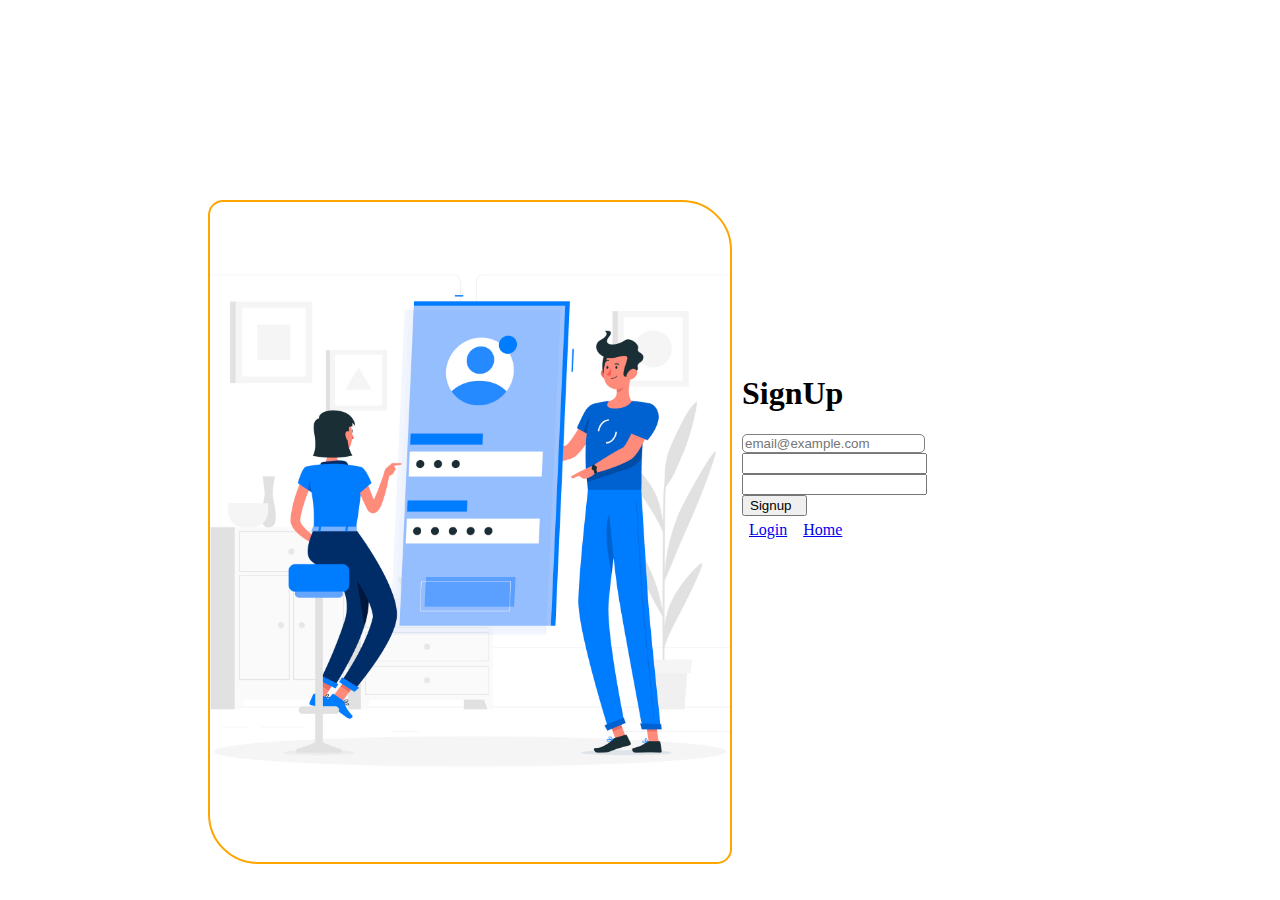
<file: signup.html>
<!DOCTYPE html>
<html lang="en">
<head>
    <meta charset="UTF-8">
    <meta http-equiv="X-UA-Compatible" content="IE=edge">
    <meta name="viewport" content="width=device-width, initial-scale=1.0">
    <title>Document</title>
    <link rel="stylesheet" href="signup.css">
    <link rel="stylesheet" href="https://cdnjs.cloudflare.com/ajax/libs/font-awesome/6.1.1/css/all.min.css" integrity="sha512-KfkfwYDsLkIlwQp6LFnl8zNdLGxu9YAA1QvwINks4PhcElQSvqcyVLLD9aMhXd13uQjoXtEKNosOWaZqXgel0g==" crossorigin="anonymous" referrerpolicy="no-referrer" />

    <link href="https://cdn.jsdelivr.net/npm/bootstrap@5.2.0-beta1/dist/css/bootstrap.min.css" rel="stylesheet" integrity="sha384-0evHe/X+R7YkIZDRvuzKMRqM+OrBnVFBL6DOitfPri4tjfHxaWutUpFmBp4vmVor" crossorigin="anonymous">
</head>
<body>

    <div class="shadow p-3 mb-5 bg-body rounded col-12 col-md-8" id="shadow">
        <!--
        <div class="form-group">
            <div class="row col-12 col-md-8">
            <div class="col-12 col-md-4">
            <label for="first name">First Name:</label>
            <input type="text" id="first name" class="form-control" name="first name" placeholder="First Name" >
           </div> 
           <div class="col-12 col-md-4">
            <label for="Subject">Subject:</label>
            <input type="text" id="Subject" class="form-control" name="Subject" placeholder="Subject">
           </div> 
        </div>   
        <div class="row col-12 col-md-8">
            <div class="col-12 col-md-4 mt-2">
                <label for="email">Your Email:</label>
                <input type="text" id="email" class="form-control" placeholder="Your Email" name="email">

            </div>
            <div class="col-12 col-md-4 mt-2">
                <label for="phone">Phone no:</label>
                <input type="text" id="phone" class="form-control" name="phone" placeholder="Phone no">

            </div>
       
        </div> 
        <div class="row col-12 col-md-8"> 
            <div class="col-12 col-md-8 mt-2">
                <label for="Message">Message:</label>
                <textarea name="message" id="message" name="message" col="4"  rows="3" placeholder="Write Your Message Here" class="form-control"></textarea>

            </div>
       
        </div>
        <button type="submit" class="mt-2 btn btn-dark">Submit&nbsp;&nbsp;<i class="fa-solid fa-arrow-right-from-bracket"></i></button>
        </div>    
    </form>
    
--> 

<section>
  <div class="aboutus">
    <div class="aboutusColumn-1">
       
    </div>
<div class="aboutusColumn-2">
  <h1>SignUp</h1>

    <form>
    <div class="mb-3 row">
        <div class="col-sm-10">
          <input type="text"  class="form-control-plaintext"  placeholder="email@example.com">
        </div>
      </div>
      <div class="mb-3 row">
        <div class="col-sm-10">
          <input type="password" class="form-control" id="inputPassword">
        </div>
      </div>
      <div class="mb-3 row">
        <div class="col-sm-10">
          <input type="password" class="form-control" id="inputPassword">
        </div>
      </div>
      <button type="submit" id="button1" class="mt-2 btn btn-dark text-white p-3">Signup&nbsp;&nbsp;<i class="fa-solid fa-arrow-right-from-bracket"></i></button>
  <div>
      <a href="login.html" class="link">Login</a>
     <a href="photographer.html" class="link">Home</a>
</div>
</div>

</div>
</section>


    </div>
    <script src="https://cdn.jsdelivr.net/npm/bootstrap@5.2.0-beta1/dist/js/bootstrap.bundle.min.js" integrity="sha384-pprn3073KE6tl6bjs2QrFaJGz5/SUsLqktiwsUTF55Jfv3qYSDhgCecCxMW52nD2" crossorigin="anonymous"></script>

</body>
</html>
</file>
<file: logincss.css>
.form-control:focus {
    color: #212529;
    background-color: #fff;
    border-color: black;
    outline: 0;
    box-shadow:none;
}
input[type="password"]:focus{
    color: #212529;
    background-color: #fff;
    border-color: black;
    outline: 0;
    box-shadow:none;
}
input[type="text"]:focus{
    color: #212529;
    background-color: #fff;
    border-color: black;
    outline: 0;
    box-shadow:none;
}


input[type="text"]{
    color: #212529;
    background-color: #fff;
    border-color: grey;
    outline: 0;
    box-shadow:none;
    border:1px solid grey;
    border-radius:5px
}
#button1[type="submit"]:focus{
    color: #212529;
    border-color: black;
    outline: 0;
    box-shadow:none;
}
#shadow{
    margin-left:200px;
    margin-top:200px;

}
@media(max-width:768px){
    #shadow{
        transform:translate(-50%);
           }
}
.aboutus{
    display:flex;
    justify-content:space-around;
    



}
.aboutusColumn-1{
    background-image: url("5098293.jpg");
    background-position:center;
    background-repeat: no-repeat;
    background-size: cover;
    width:100%;
    min-height:500px;
    border-radius: 15px 50px;
    border:2px solid orange
}
.aboutusColumn-2{
    display:block;
    margin-top:10px;
    width:100%;
    min-height:500px;
   padding:10px;
   margin-top:9rem
    
}
@media(max-width:500px){
.aboutus{
    display:flex;
    justify-content:space-between;
    flex-wrap: wrap;

}
}
@media(max-width:768px){
    .aboutusColumn-1{
        display: none;
    }
}

h1{
    font-family: 'Frank Ruhl Libre', serif;
}
.link{
    display:inline-flex;
    margin-left:2px;
    padding:5px
}
</file>
<file: style-1.css>
@import url('https://fonts.googleapis.com/css2?family=Poppins:wght@700&display=swap');


        *{
            padding:0;
            margin:0;
            font-family: 'Poppins', sans-serif;
        }

     


body,html{
    overflow-x: hidden;

}
            
       html{
        font-family: 'Poppins', sans-serif;   
       }
       
.hero-content{
    margin-top:140px
}



input[type="text"]:hover{
    color:black;
}
input[type="text"]{
    font-family: 'Frank Ruhl Libre', serif;
}
.form-control:focus{
color:black;
border-color:black;
outline: 0;
box-shadow: none;
font-family: 'Frank Ruhl Libre', serif;}
textarea{
    color:black;
    font-family: 'Frank Ruhl Libre', serif;
}
.btn-dark{
    height:60px;
    width:200px;
    font-family: 'Poppins', sans-serif;


}
form{
   margin-left:100px;
   margin-top:50px;
}
@media(max-width:500px){
   form{
       margin-left:0px;
   }
}



.section1 h5{
    margin-top:120px
}


        .hero-image{
          background-image:linear-gradient(rgba(0, 0, 0, 0.5), rgba(0, 0, 0, 0.5)), url("photographer-1867417.jpg");
          background-attachment: fixed;
          background-position:center;
          background-repeat: no-repeat;
          background-size: cover;
          height:100vh;
        
          
        }
        @media(max-width:768px){
            .hero-image{
                height:100vh;


            }
        }
        .text-content{
    color:white;
    display: inline-block;
    margin-top:200px;
    }
 .btn{
    border:1px solid white;
    color:white
}
.btn:focus{
    color:black;
    border-color:black
}
button{
    padding:20px;
    background-color:white;;
    color:black
}
/*@media(max-width:500px){
    .text-content{
        margin-left:100px;
    }
}
@media(max-width:500px){
    .text-content .btn{
margin-left:-10px;

    }
}
@media(min-width:500px){
    .text-content{
        margin-top:300px
    }
}
*/
section h1{
    text-align: center;
    margin-bottom:20px
}
.customer{
   display:flex;
   flex-wrap: wrap;
   justify-content: center;

   
   

}



.customer1{
    display:flex;
    flex-wrap: wrap;
    margin-top:50px;
    justify-content: center;
 
    
    
 
 }


.customer-service{
display:inline-block; 
height:400px;
width:300px;
justify-content: center;
background-color:white;
box-shadow:4px 4px 15px 5px whitesmoke ;
padding:50px;



    
    



}
.customer-service{
display:inline-block; 
height:400px;
min-width:300px;
box-shadow:4px 4px 15px 5px whitesmoke ;
background-color:white;
padding:50px;




}

.customer-service{
display:inline-block; 
min-height:400px;
min-width:300px;
box-shadow:4px 4px 15px 5px whitesmoke ;
background-color:white;
padding:50px;


    

}
section{
padding:40px;
}
.customer-service span{
    align-items:center;
    align-self: center;



}
.customer-service p{
    align-self: center;
    font-size:13px;
    font-family: 'Frank Ruhl Libre', serif;
}

@media(max-width:500px){
    .customer-service p,span{
        font-size: 10px;
    }
}
.aboutus{
    display:flex;
    justify-content:space-between;
    margin-top:150px;

    



}
.aboutusColumn-2 h1{
    color:black;
    background-color:white;
    display: inline;
    
}
.aboutusColumn-2 p{
    font-family: 'Poppins', sans-serif;

}

.aboutusColumn-2 h1 span{
    color:orange
}
@media(max-width:768px){
    .aboutusColumn-2 h1 span{
        font-size:25px
    }
}
.aboutusColumn-1{
    background-image: url("joshua-rondeau-ZnHRNtwXg6Q-unsplash.jpg");
    background-position:center;
    background-repeat: no-repeat;
    background-size: cover;
    width:100%;
    height:auto;
    border-radius: 15px 50px;
    border:2px solid orange
}
.aboutusColumn-2{
    display:block;
    margin-top:10px;

}
@media(max-width:768px){
.aboutus{
    display:flex;
    justify-content:space-between;
    flex-wrap: wrap;

}
}
@media(max-width:768px){
    .aboutusColumn-1{
        display:none
    }
}
.team-members{
    display:flex;
    margin-top:100px;
    flex-wrap: wrap;
    justify-content: center;
    gap: 20px;
    
    
    
   
    
}

@media(max-width:992px){
    .team-member-content1,.team-member-content2,.team-member-content3{
margin-bottom: 100px;
    }
}

.section2{
background-color:whitesmoke;
margin-top:100px;
height: auto;
}
@media(max-width:500px){
    .section1{
        object-fit: cover;
    }

}
.team-member-content1{
    width:300px;
    height:300px;
    background-image:url("pietra-schwarzler-FqdfVIdgR98-unsplash.jpg");
    background-position: center;
    background-repeat:no-repeat;
    background-size: cover;
    box-shadow:4px 4px 15px 5px whitesmoke ;

    




}
.team-member-content1 h1{
    color:white;
    margin-top:300px;
    display:inline-block;
    box-shadow:4px 4px 15px 5px whitesmoke ;
    font-family: 'Frank Ruhl Libre', serif;



    
    
}
span h1{
    display:block;
    background-color: black;
    width:300px;
    height:100px;
    box-shadow:4px 4px 15px 5px whitesmoke ;


}

.team-member-content2{
    width:300px;
    height:300px;
    background-image:url("ayo-ogunseinde-6W4F62sN_yI-unsplash.jpg");
    background-position: center;
    background-repeat:no-repeat;
    background-size: cover;
    box-shadow:4px 4px 15px 5px whitesmoke ;



}
.team-member-content2 h1{
    color:white;
    margin-top:300px;
    display:inline-block;
    box-shadow:4px 4px 15px 5px whitesmoke ;
    font-family: 'Frank Ruhl Libre', serif;;




    
    
}
div h1{
    display:block;
    background-color: black;
    width:300px;
    height:100px;
    box-shadow:4px 4px 15px 5px whitesmoke ;


}



.team-member-content3{
    width:300px;
    height:300px;
    background-image:url("sonnie-hiles-gG70fyu3qsg-unsplash.jpg");
    background-position: center;
    background-repeat:no-repeat;
    background-size: cover;
    box-shadow:4px 4px 15px 5px whitesmoke ;


}
.team-member-content3 h1{
    color:white;
    margin-top:300px;
    display:inline-block;
    box-shadow:4px 4px 15px 5px whitesmoke ;
    font-family: 'Frank Ruhl Libre', serif;



    
    
}
div h1{
    display:inline-block;
    background-color: black;
    width:300px;
    height:100px;
    overflow: hidden;



}



@media(max-width:500px){
    i{
           font-size:30px;
    }
}
.team-member-content4{
    width:300px;
    height:300px;
    background-image:url("dmitry-vechorko-yXhJ_eQK0mE-unsplash.jpg");
    background-position: center;
    background-repeat:no-repeat;
    background-size: cover;
    box-shadow:4px 4px 15px 5px whitesmoke ;



}
.team-member-content4 h1{
    color:white;
    margin-top:300px;
    display:inline-block;
    box-shadow:4px 4px 15px 5px whitesmoke ;
    font-family: 'Frank Ruhl Libre', serif;



    
    
}
section #Team{
    border-top:2px solid orange;
    border-bottom:2px solid orange;
 font-family: 'Frank Ruhl Libre', serif;
 text-align: start
    ;
    
}
@media(max-width:768px){
.buttons i{
display:none
}
}

@media(max-width:500px){
    .section #Team{
    transform: translate(20%);
    }
}
.accordion-group{
    display:flex;
    height:auto;
    flex-direction: column;
    justify-content: center;

}


@media(max-width:500px){
    .form-group{
        transform:translate(12%)
    }
}

.accordion{
    display:flex;
    padding:20px;
   
}
.accordionQuestion p{
    display:inline-block;
    background-color:black;
    color:white;
    border:2px solid black;
    padding:20px;
    width:80vw;
    border-radius: 30px;



}
.accordionAnswer p{
    display:block;
    background-color:black;
    color:white;
    border:2px solid black;
    padding:10px;
    margin-top:80px;
    transition:all 0.5s ease;
    min-height: fit-content;
    

}
@media(max-width:768px){
    .accordionAnswer p{
        width:100%;
        height:100%;
        transition:all 0.5s ease;
        

    }
}
.accordionQuestion p:hover{
    background-color:white;
    color:black;
    transition:all ease;
}
.accordionAnswer{
    display:none;
    transition:all 0.5s ease;
   

}
.accordion.active .accordionAnswer{
    display:block;
    margin-left:5px;
    transition:all 0.5s ease;
    overflow:hidden;
    transition:all 0.5s ease;
   

}



.nav1{
  display:flex;
  background-color:white;
  padding:15px;
  justify-content:space-between;
  align-items:flex-start;
  font-family: 'Poppins', sans-serif;



}
ul li{
  display:inline-block;
  color:black;
  padding:10px;
  font-family: 'Poppins', sans-serif;
  font-weight: 700;




}
li a{
  color:black;
  text-decoration: none;
  font-family: 'Poppins', sans-serif;

}
.hamburger{
  display:none;
}
.bar{
display:block;
width:3vw;
height:1vh;
margin: 5px auto;
transition:all 0.5 ease;
background-color:black;
}
@media(max-width:768px){
  .nav-menu{
display:inline-flex;
position:absolute;
left:-100%;
top:3.5rem;
flex-direction:column;
text-align: center;
width: 100%;
background-color:white;
padding-top: 10px;
padding-bottom: 10px;
color:black;
transition: all 0.5s ease-in-out;
  }

.nav-menu.active {
            left: 0;
        }
    
        .nav-item {
            margin: 3rem 0;
    
        }
    
        .hamburger {
            display: block;
            cursor: pointer;

          
        }
        .bar{
          width:50px;
          color:black;

        }
.hamburger.active .bar:nth-child(2){
  opacity:0;
}
.hamburger.active .bar:nth-child(1){
  transform: translateY(8px) rotate(45deg);
}
.hamburger.active .bar:nth-child(3){
  transform:translateY(-8px) rotate(-45deg);

}




  
}

.group{
    display:flex;
    flex-wrap: wrap;
    justify-content: center;
    align-items: center;
    justify-content:space-evenly;
    flex-wrap: wrap;
    padding:100px;



}

.counter{
    display:inline-flex;
    background-color:black;
    color:white;
    height:300px;
    width:300px;
    flex-wrap: wrap;
    justify-content: space-evenly;
    border-radius:5px;

    
}
#count1,#count2,#count3{
    display: flex;
    justify-content:space-evenly;
    align-items: center;
    flex-wrap: wrap;
    font-size:30px;


}
.section1{
    background-color:rgb(249, 249, 249);
}
.section1 .service,.quality{
    transform:translate(5%);

    
}
.service{
    color:orange
}
.quality{
    padding-bottom:90px;
}
#contact-head{
    transform:translate(5%);
    font-weight:400;
    color:orange
}
#contact-head1{
    transform:translate(5%);
    font-weight:400;

}
@media(max-width:500px){
    #contact-head{
        transform:translate(10%)
    }
}
.buttons i a{
    font-family: 'Frank Ruhl Libre', serif;
    text-decoration: none;
    color:black

}
.buttons i{
    cursor: pointer;
}
.section3 #faq,#faq1{
    padding:20px;
    text-align: start;

}
@media(max-width:768px){
    .section3 #faq,#faq1{
    }
}
.section3 #faq1{
    color:orange;
    text-transform: uppercase;
}
#footer h5{
    font-family: 'Frank Ruhl Libre', serif;
}


.icon{
    display: flex;
    transform: translateX(40vw);
        

}

@media(max-width:768px){
    .icon{
        transform: translateX(25vw);

    }
}

.section3{
    margin-top:150px

}
footer{
    margin-top:100px
}
.animated-counter{
    display:flex;
    justify-content: space-around;
    background-image:url("v1016-b-08.jpg");
    background-size:cover;
    background-position:center;
    background-attachment: fixed;
    background-repeat:no-repeat;
    color:white;
    padding:70px;


    
}
@media(max-width:768px){
    .animated-counter{
        display:inline-block;
        width:100vw
    }
}
#signup{
    display:none;

}
#login{
    display:none
}
</file>
<file: signup.css>
.form-control:focus {
    color: #212529;
    background-color: #fff;
    border-color: black;
    outline: 0;
    box-shadow:none;
}
input[type="password"]:focus{
    color: #212529;
    background-color: #fff;
    border-color: black;
    outline: 0;
    box-shadow:none;
}
input[type="text"]:focus{
    color: #212529;
    background-color: #fff;
    border-color: black;
    outline: 0;
    box-shadow:none;
}


input[type="text"]{
    color: #212529;
    background-color: #fff;
    border-color: grey;
    outline: 0;
    box-shadow:none;
    border:1px solid grey;
    border-radius:5px
}
#button1[type="submit"]:focus{
    color: #212529;
    border-color: black;
    outline: 0;
    box-shadow:none;
}
#shadow{
    margin-left:200px;
    margin-top:200px;
    
}
.aboutus{
    display:flex;
    justify-content:space-around;
    



}
.aboutusColumn-1{
    background-image: url("4957136.jpg");
    background-position:center;
    background-repeat: no-repeat;
    background-size: cover;
    width:100%;
    min-height:500px;
    border-radius: 15px 50px;
    border:2px solid orange
}
.aboutusColumn-2{
    display:block;
    margin-top:10px;
    width:100%;
    min-height:500px;
   padding:10px;
   margin-top:9rem
    
}
@media(max-width:500px){
.aboutus{
    display:flex;
    justify-content:space-between;
    flex-wrap: wrap;

}
}
@media(max-width:768px){
    .aboutusColumn-1{
        display: none;
        }
}


h1{
    font-family: 'Frank Ruhl Libre', serif;
}
@media(max-width:768px){
    #shadow{
        transform:translate(-50%);
           }
}
.link{
    display:inline-flex;
    margin-left:2px;
    padding:5px;
}
</file>
